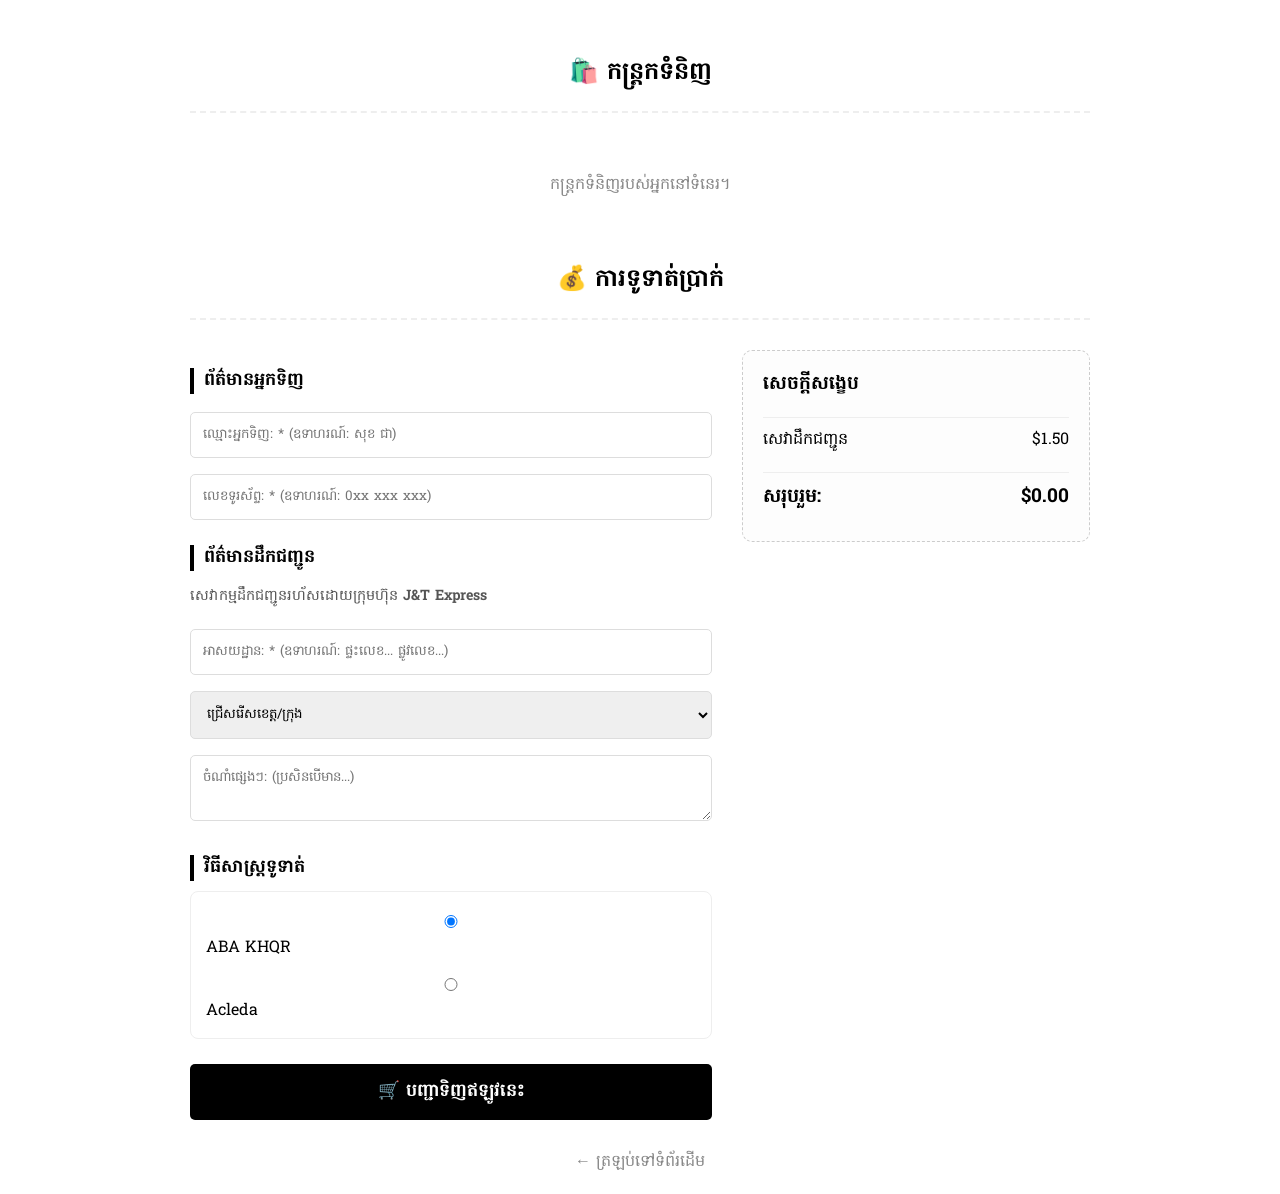
<file: checkout.html>
<!DOCTYPE html>
<html lang="km">
<head>
    <meta charset="UTF-8">
    <meta name="viewport" content="width=device-width, initial-scale=1.0">
    <title>ការទូទាត់ប្រាក់ - ហាង ពេជ្រ ពិសី</title>
    <link rel="stylesheet" href="style.css">
    <style>
        /* QR Pop-up Styling */
        .qr-modal {
            display: none;
            position: fixed;
            z-index: 1000;
            left: 0; top: 0;
            width: 100%; height: 100%;
            background-color: rgba(0,0,0,0.8);
            align-items: center;
            justify-content: center;
        }
        .qr-content {
            background-color: white;
            padding: 20px;
            border-radius: 15px;
            text-align: center;
            max-width: 400px;
            width: 90%;
            font-family: 'Hanuman', serif;
        }
        .qr-content img {
            width: 100%;
            border-radius: 10px;
            margin: 15px 0;
        }
        .close-qr-btn {
            background: #000;
            color: white;
            padding: 12px 25px;
            border: none;
            border-radius: 5px;
            cursor: pointer;
            font-weight: bold;
            font-family: 'Hanuman', serif;
        }
    </style>
</head>
<body class="checkout-body">

    <div id="qrModal" class="qr-modal">
        <div class="qr-content">
            <h3>ស្កេនដើម្បីទូទាត់ប្រាក់</h3>
            <p>សូមផ្ញើប្រាក់តាមចំនួនសរុបតាមរយៈ ABA KHQR</p>
            <img src="aba-qr.jpg" alt="ABA QR Code">
            <p style="font-size: 0.9rem; color: #666;">បន្ទាប់ពីបង់ប្រាក់រួច ការបញ្ជាទិញរបស់អ្នកនឹងត្រូវបានដំណើរការ!</p>
            <button class="close-qr-btn" onclick="closePayment()">រួចរាល់</button>
        </div>
    </div>

    <div class="checkout-page-container">
        <h1 class="page-title">🛍️ កន្ត្រកទំនិញ</h1>
        <div id="bag-items-container"></div>

        <h1 class="page-title">💰 ការទូទាត់ប្រាក់</h1>
        <div class="checkout-layout">
            <div class="forms-section">
                <h3>ព័ត៌មានអ្នកទិញ</h3>
                <input type="text" id="buyer-name" placeholder="ឈ្មោះអ្នកទិញ: * (ឧទាហរណ៍: សុខ ជា)">
                <input type="text" id="buyer-phone" placeholder="លេខទូរស័ព្ទ: * (ឧទាហរណ៍: 0xx xxx xxx)">

                <h3>ព័ត៌មានដឹកជញ្ជូន</h3>
                <p style="font-size: 0.9rem; color: #555;">សេវាកម្មដឹកជញ្ជូនរហ័សដោយក្រុមហ៊ុន <strong>J&T Express</strong></p>
                <input type="text" id="delivery-address" placeholder="អាសយដ្ឋាន: * (ឧទាហរណ៍: ផ្ទះលេខ... ផ្លូវលេខ...)">
                
                <select id="province">
                    <option value="">ជ្រើសរើសខេត្ត/ក្រុង</option>
                    <option value="ភ្នំពេញ">ភ្នំពេញ</option>
                    <option value="កណ្តាល">កណ្តាល</option>
                    <option value="ព្រៃវែង">ព្រៃវែង</option>
                    <option value="សៀមរាប">សៀមរាប</option>
                    <option value="បាត់ដំបង">បាត់ដំបង</option>
                    <option value="តាកែវ">តាកែវ</option>
                    <option value="កំពង់ឆ្នាំង">កំពង់ឆ្នាំង</option>
                    <option value="កំពង់ស្ពឺ">កំពង់ស្ពឺ</option>
                    <option value="បន្ទាយមានជ័យ">បន្ទាយមានជ័យ</option>
                    <option value="កំពង់ធំ">កំពង់ធំ</option>
                    <option value="ត្បូងឃ្មុំ">ត្បូងឃ្មុំ</option>
                    <option value="កំពត">កំពត</option>
                    <option value="កំពង់ចាម">កំពង់ចាម</option>
                    <option value="ស្វាយរៀង">ស្វាយរៀង</option>
                    <option value="ពោធិ៍សាត់">ពោធិ៍សាត់</option>
                    <option value="ក្រចេះ">ក្រចេះ</option>
                    <option value="ព្រះសីហនុ">ព្រះសីហនុ</option>
                    <option value="ឧត្តរមានជ័យ">ឧត្តរមានជ័យ</option>
                    <option value="រតនគិរី">រតនគិរី</option>
                    <option value="ស្ទឹងត្រែង">ស្ទឹងត្រែង</option>
                    <option value="កោះកុង">កោះកុង</option>
                    <option value="មណ្ឌលគិរី">មណ្ឌលគិរី</option>
                    <option value="កែប">កែប</option>
                    <option value="ប៉ៃលិន">ប៉ៃលិន</option>
                    <option value="ព្រះវិហារ">ព្រះវិហារ</option>
                </select>
                
                <textarea id="order-note" placeholder="ចំណាំផ្សេងៗ: (ប្រសិនបើមាន...)"></textarea>

                <h3>វិធីសាស្ត្រទូទាត់</h3>
                <div class="payment-box">
                    <label style="display: block; margin-bottom: 10px;">
                        <input type="radio" name="pay" value="ABA" checked> ABA KHQR
                    </label>
                    <label style="display: block;">
                        <input type="radio" name="pay" value="Acleda"> Acleda
                    </label>
                </div>
                
                <button class="purchase-btn" onclick="processOrder()">🛒 បញ្ជាទិញឥឡូវនេះ</button>
            </div>

            <div class="summary-section">
                <h3 style="margin-top: 0;">សេចក្តីសង្ខេប</h3>
                <div id="summary-items"></div>
                <div class="summary-row" style="margin-top: 15px; border-top: 1px solid #eee; padding-top: 10px;">
                    <span>សេវាដឹកជញ្ជូន</span>
                    <span>$1.50</span>
                </div>
                <div class="summary-row total">
                    <span>សរុបរួម:</span>
                    <span id="final-price">$0.00</span>
                </div>
            </div>
        </div>
        <a href="index.html" class="back-link">← ត្រឡប់ទៅទំព័រដើម</a>
    </div>

    <script src="script.js"></script>
    <script>
        const TELEGRAM_BOT_TOKEN = '8487616919:AAFg4AR2nV8Mh5MqoxIJbeZ4-5qn8oDJq4U'; 
        const TELEGRAM_CHAT_ID = '7394515397';     

        window.onload = function() {
            if (typeof renderCheckoutPage === "function") {
                renderCheckoutPage();
            }
        };

        async function processOrder() {
            const name = document.getElementById('buyer-name').value;
            const phone = document.getElementById('buyer-phone').value;
            const address = document.getElementById('delivery-address').value;
            const province = document.getElementById('province').value;
            const note = document.getElementById('order-note').value;
            const finalPrice = document.getElementById('final-price').innerText;
            const payment = document.querySelector('input[name="pay"]:checked').value;

            if(!name || !phone || !province || !address) {
                alert("សូមបំពេញព័ត៌មានដែលចាំបាច់ (*) ឲ្យបានគ្រប់គ្រាន់!");
                return;
            }

            let itemList = "";
            products.forEach(p => {
                const qty = cart[p.id] || 0;
                if (qty > 0) {
                    itemList += `• ${p.name} (x${qty}) - $${(p.price * qty).toFixed(2)}\n`;
                }
            });

            if (itemList === "") { 
                alert("កន្ត្រកទំនិញរបស់អ្នកនៅទំនេរ!"); 
                return; 
            }

            const message = `
🔔 **ការបញ្ជាទិញថ្មី: PICH PISEY SHOP**
------------------------------
👤 **អ្នកទិញ:** ${name}
📞 **លេខទូរស័ព្ទ:** ${phone}
📍 **ទីតាំង:** ${province}, ${address}
📝 **ចំណាំ:** ${note || "គ្មាន"}
💳 **បង់ប្រាក់តាម:** ${payment}
------------------------------
🛍️ **ទំនិញដែលបានកម្មង់:**
${itemList}
------------------------------
🚚 **សេវាដឹក:** $1.50
💰 **សរុបសរុប:** ${finalPrice}
------------------------------`;

            const url = `https://api.telegram.org/bot${TELEGRAM_BOT_TOKEN}/sendMessage`;
            
            try {
                const response = await fetch(url, {
                    method: 'POST',
                    headers: { 'Content-Type': 'application/json' },
                    body: JSON.stringify({
                        chat_id: TELEGRAM_CHAT_ID,
                        text: message,
                        parse_mode: 'Markdown'
                    })
                });

                if (response.ok) {
                    document.getElementById('qrModal').style.display = 'flex';
                } else {
                    alert("មានបញ្ហាបច្ចេកទេស។ សូមព្យាយាមម្តងទៀត!");
                }
            } catch (error) {
                alert("មិនមានការតភ្ជាប់អ៊ីនធឺណិត។");
            }
        }

        function closePayment() {
            localStorage.removeItem('pichPiseyCart');
            window.location.href = 'index.html';
        }
    </script>
</body>
</html>
</file>
<file: style.css>
/* បន្ថែម Font ខ្មែរ ពី Google Fonts */
@import url('https://fonts.googleapis.com/css2?family=Hanuman:wght@400;700&display=swap');

/* --- KEYFRAMES FOR FLOATING ANIMATION --- */
@keyframes floating {
    0% { transform: translateY(0px); }
    50% { transform: translateY(-15px); } /* Moves up 15px */
    100% { transform: translateY(0px); }
}

body { 
    margin: 0; 
    padding: 0; 
    background: #ffffff; 
    font-family: 'Hanuman', serif;
    -webkit-font-smoothing: antialiased;
}

.main-header { 
    background: white; 
    padding: 15px 0; 
    border-bottom: 1px solid #eee; 
    position: sticky; 
    top: 0; 
    z-index: 100; 
}

.header-content { 
    display: flex; 
    justify-content: space-between; 
    align-items: center; 
    max-width: 1200px; 
    margin: 0 auto; 
    padding: 0 20px; 
}

.shop-logo {
    font-size: 1.4rem;
    margin: 0;
    font-weight: bold;
}

/* --- HERO SECTION WITH ANIMATION --- */
.hero-container { 
    position: relative; 
    height: 480px; 
    display: flex; 
    justify-content: center; 
    align-items: center; 
    overflow: hidden; 
}

.bg-image { 
    position: absolute; 
    width: 100%; 
    height: 100%; 
    object-fit: cover; 
}

.product-overlay { 
    position: relative; 
    z-index: 2; 
    display: flex; 
    align-items: center; 
    gap: 20px; 
}

.lip-oil-banner { 
    height: 300px; 
    width: auto;
    object-contain: contain;
    mix-blend-mode: multiply; 
    /* Adding a soft shadow to make it look like the example */
    filter: drop-shadow(0 10px 15px rgba(0,0,0,0.1));
}

/* Floating Effects with different timing for a natural feel */
.float-1 { 
    animation: floating 3s ease-in-out infinite; 
}
.float-2 { 
    animation: floating 4s ease-in-out infinite; 
    animation-delay: 0.5s;
}
.float-3 { 
    animation: floating 3.5s ease-in-out infinite; 
    animation-delay: 1s;
}

.khmer-text { 
    height: 180px; 
    mix-blend-mode: multiply; 
    position: relative;
    z-index: 5;
}

/* --- PRODUCT GRID --- */
.shop-container { 
    max-width: 1200px; 
    margin: 40px auto 120px; 
    padding: 0 20px; 
}

.product-grid { 
    display: grid; 
    grid-template-columns: repeat(4, 1fr); 
    gap: 20px; 
}

.product-card { 
    border: 1px solid #eee; 
    padding: 15px; 
    text-align: center; 
    border-radius: 8px; 
    transition: 0.3s;
}

.product-card:hover {
    box-shadow: 0 5px 15px rgba(0,0,0,0.05);
}

.img-box img { 
    width: 100%; 
    aspect-ratio: 1/1; 
    object-fit: contain; 
}

.product-info { 
    display: flex; 
    justify-content: space-between; 
    margin: 15px 0; 
    font-weight: bold; 
    font-size: 0.95rem;
}

.hidden { display: none !important; }

.qty-container { 
    display: flex; 
    border: 1px solid #ddd; 
    border-radius: 5px; 
    overflow: hidden; 
    height: 40px; 
}

.qty-btn { 
    background: #f9f9f9; 
    border: none; 
    width: 45px; 
    cursor: pointer; 
    font-size: 20px; 
}

.qty-input { 
    border: none; 
    width: 100%; 
    text-align: center; 
    font-weight: bold; 
    font-size: 16px; 
    font-family: 'Hanuman', serif;
}

.add-btn { 
    width: 100%; 
    background: #333; 
    color: white; 
    border: none; 
    padding: 12px; 
    border-radius: 5px; 
    cursor: pointer; 
    font-weight: bold; 
    height: 40px; 
    font-family: 'Hanuman', serif;
}

.checkout-bar { 
    position: fixed; 
    bottom: -120px; 
    left: 0; 
    width: 100%; 
    background: #000; 
    color: white; 
    padding: 15px 0; 
    transition: 0.4s; 
    z-index: 1000; 
}

.checkout-bar.show { bottom: 0; }

.checkout-content { 
    max-width: 1200px; 
    margin: 0 auto; 
    display: flex; 
    justify-content: space-between; 
    align-items: center; 
    padding: 0 20px; 
}

.cart-preview { display: flex; align-items: center; gap: 10px; }

#last-item-img { 
    width: 40px; 
    height: 40px; 
    background: white; 
    border-radius: 4px; 
    object-fit: contain; 
}

.checkout-btn { 
    background: white; 
    color: black; 
    border: none; 
    padding: 10px 25px; 
    border-radius: 20px; 
    font-weight: bold; 
    cursor: pointer; 
    font-family: 'Hanuman', serif;
}

/* --- CHECKOUT PAGE STYLES --- */
.checkout-page-container { max-width: 900px; margin: 0 auto; padding: 20px; }

.page-title { 
    text-align: center; 
    border-bottom: 2px dashed #eee; 
    padding: 20px 0; 
    margin-bottom: 30px; 
    font-size: 1.5rem;
}

.checkout-layout { display: grid; grid-template-columns: 1.5fr 1fr; gap: 30px; }

.forms-section h3 {
    font-size: 1.1rem;
    margin-bottom: 10px;
    border-left: 4px solid #000;
    padding-left: 10px;
}

.forms-section input, .forms-section select, .forms-section textarea {
    width: 100%; 
    padding: 12px; 
    margin: 8px 0; 
    border: 1px solid #ddd; 
    border-radius: 5px; 
    box-sizing: border-box;
    font-family: 'Hanuman', serif;
}

.payment-box { 
    border: 1px solid #eee; 
    padding: 15px; 
    border-radius: 8px; 
    margin: 10px 0; 
}

.purchase-btn { 
    width: 100%; 
    background: #000; 
    color: #fff; 
    padding: 15px; 
    border: none; 
    border-radius: 5px; 
    font-weight: bold; 
    cursor: pointer; 
    margin-top: 15px; 
    font-size: 1.1rem;
    font-family: 'Hanuman', serif;
}

.summary-section { 
    background: #fdfdfd; 
    padding: 20px; 
    border: 1px dashed #ccc; 
    border-radius: 10px; 
    height: fit-content; 
}

.summary-row { display: flex; justify-content: space-between; margin: 10px 0; }

.total { 
    font-weight: bold; 
    font-size: 1.2rem; 
    color: #000; 
    margin-top: 20px; 
    border-top: 1px solid #eee; 
    padding-top: 10px; 
}

.back-link { 
    display: block; 
    text-align: center; 
    margin-top: 30px; 
    color: #888; 
    text-decoration: none; 
}

/* --- MOBILE RESPONSIVE --- */
@media (max-width: 768px) { 
    .product-grid { grid-template-columns: repeat(2, 1fr); } 
    .hero-container { height: 350px; }
    .lip-oil-banner { height: 180px; }
    .khmer-text { height: 100px; }
    .checkout-layout { grid-template-columns: 1fr; } 
}
</file>
